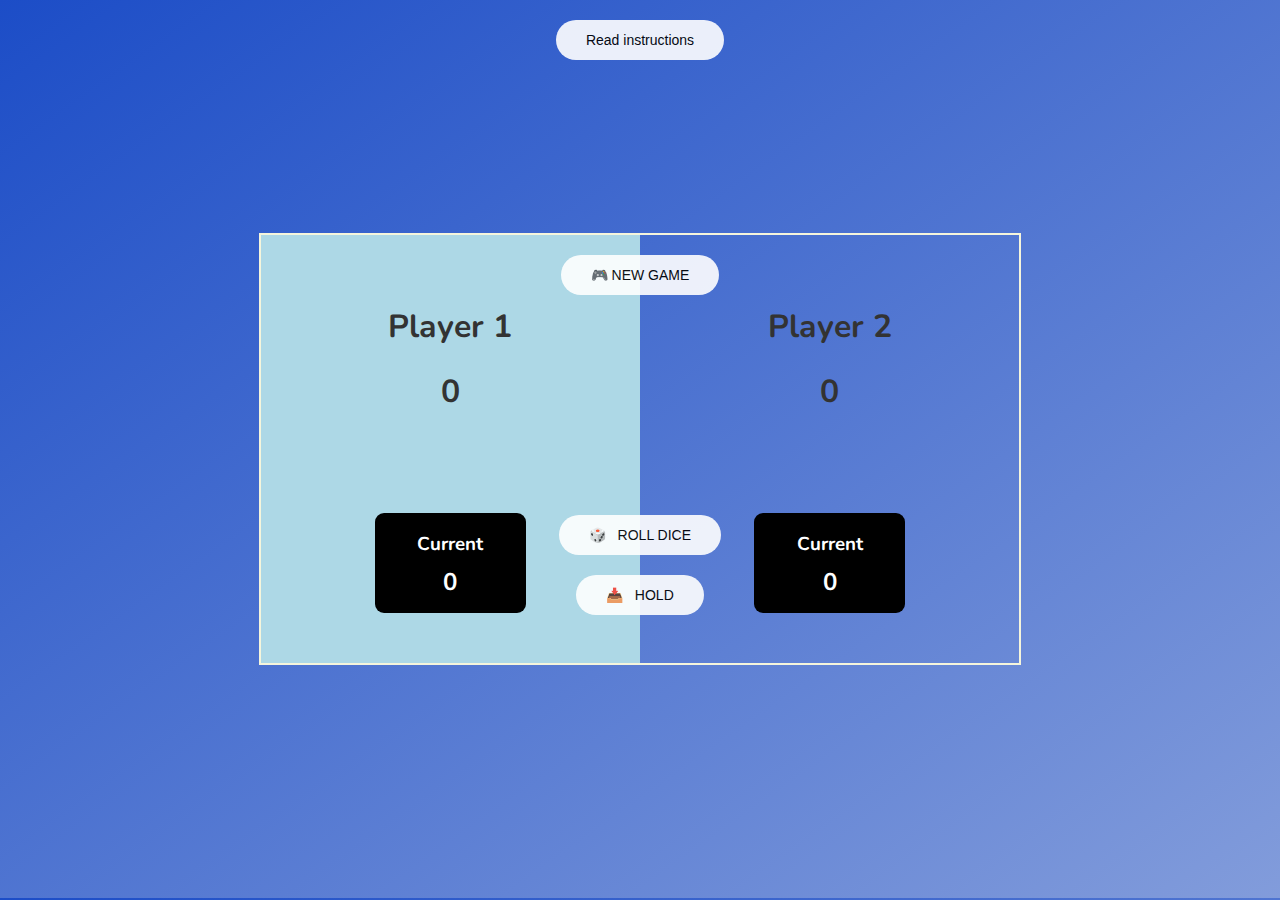
<file: Dice Game/index.html>
<!DOCTYPE html>
<html lang="en">
<head>
    <meta charset="UTF-8">
    <meta name="viewport" content="width=device-width, initial-scale=1.0">
    <title>Dice Game</title>
    <link rel="stylesheet" href="style.css">
</head>
<body>
    <button class="btn-instructions">Read instructions</button>
    <div class="modal hiddenModal">
        <div class="modal-header">
            <div class="heading"> 
            <h2> Game Instructions </h2>
            </div>
            <div class="modal-buton">
                <button class="modal-close">&times;</button>
            </div>
            
        </div>
        <div class="modal-content">
            <hr>
            <ol>
                <li>This is a 2 player game</li>
                <li>The player who first scores 50 points will win</li>
                <li>Player 1 will always start the game</li>
                <li>The player will roll the dice by clicking 'Roll Dice' button</li>
                <li>The number shown on the dice will be added to the current score of the player unless the player rolls the number 1</li>
                <li>If the rolled dice has a value of 1 then the player will lose all of his/her current score and now it's the turn of second player</li>
                <li>Player can avoid losing the score by clicking the hold button which will add the current score to the main score of the player</li>
                <li>Now even if the player rolls the number 1, the main score will not be changed</li>
                <li>When the hold button is pressed, other player will play the game</li>
                <li>You can always restart the game by pressing the 'New Game' button </li>



            </ol>
        </div>

    </div>
    <div class="box">
        <button class="btn-newGame">🎮 NEW GAME</button>
        <img class="dice-img" src="dice-2.png" alt="">
        <button class="btn-RollDice">🎲 &nbsp; ROLL DICE</button>
        <button class="btn-hold">📥 &nbsp; HOLD</button>
        
        <div class="box0 active">
            <h1 class="headings">Player 1</h1>
            <h2 class="winner0">Winner 🎉🎉</h2>
            <h1 class="score-p0">0</h1>
            <div class="wrap">
                <div class="current p1">
                    <h3>Current</h3>
                    <h2 class="p0-current">0</h2>
                </div>
            </div>
           
        </div>
        <div class="box1">
            <h1 class="headings">Player 2</h1>
            <h2 class="winner1">Winner 🎉🎉</h2>

            <h1 class="score-p1">0</h1>
            <div class="wrap">
                <div class="current p2">
                    <h3>Current</h3>
                    <h2 class="p1-current">0</h2>
                </div>
            </div>
           
        </div>
    </div>

    <script src="script.js"></script>
</body>
</html>
</file>
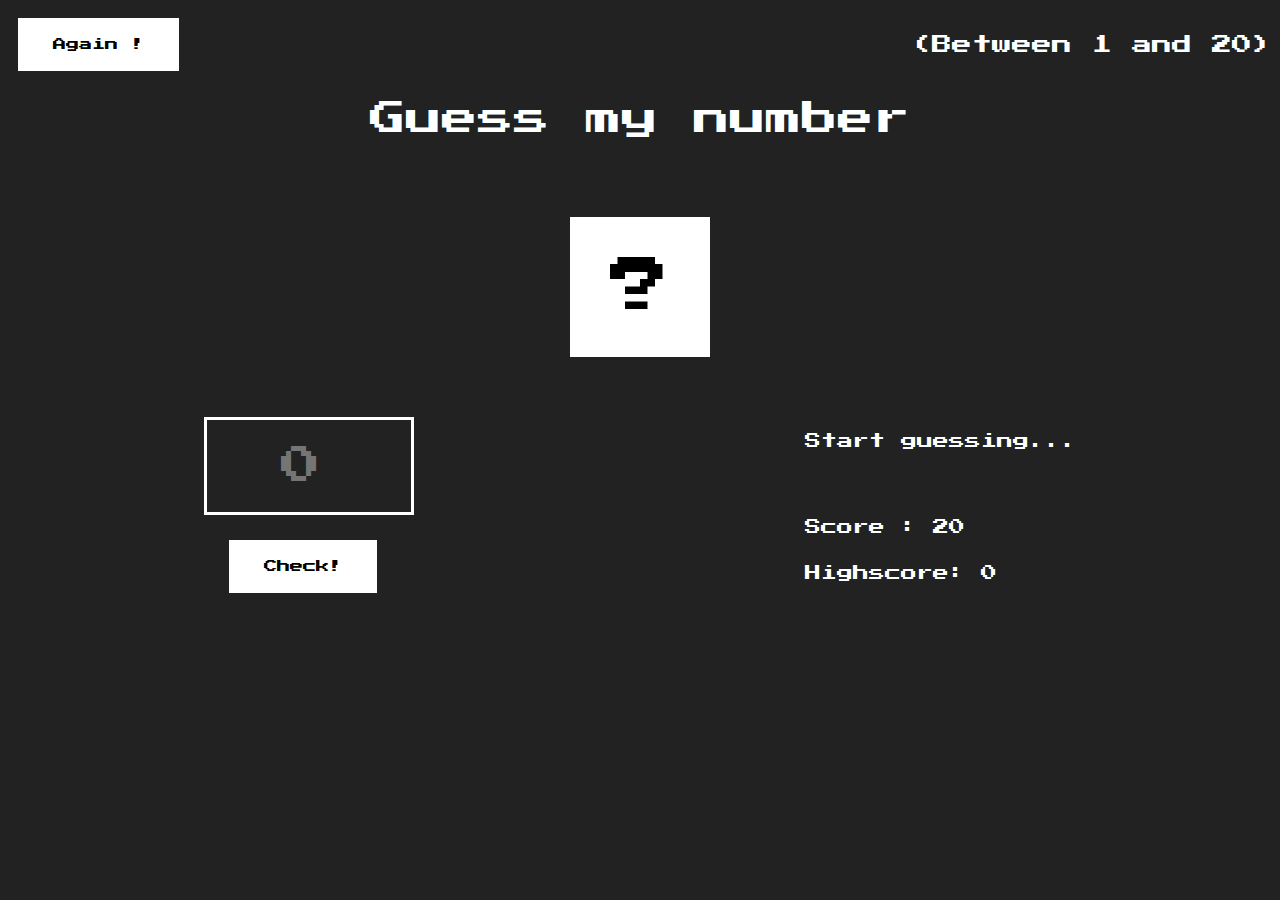
<file: Guess my Number Game/index.html>
<!DOCTYPE html>
<html lang="en">
  <head>
    <meta charset="UTF-8" />
    <meta name="viewport" content="width=device-width, initial-scale=1.0" />
    <link rel="stylesheet" href="style.css" />
    <title>Document</title>
  </head>
  <body>
    <div>
      <div class="top">
        <div class="again">
          <button class="btn-again">Again !</button>
        </div>
        <div class="between"><p>(Between 1 and 20)</p></div>
      </div>
      <div class="guess">Guess my number</div>
      <div class="number"><p id="question">?</p></div>
      <div class="main">
        <div class="left">
          <input  class="inputGuess" type="number" name="inputNumber" placeholder="0" id="inputNumber" /> <br>
          <button class="btn-check">Check!</button>
        </div>
        <div class="right">
          <p class="message">Start guessing...</p>
          <p class="label-score">Score : <span class="score">20</span></p>
          <p class="label-highscore">Highscore: <span class="highscore">0</span></p>
        </div>
      </div>
    </div>

    <script src="script.js"></script>
  </body>
</html>
</file>
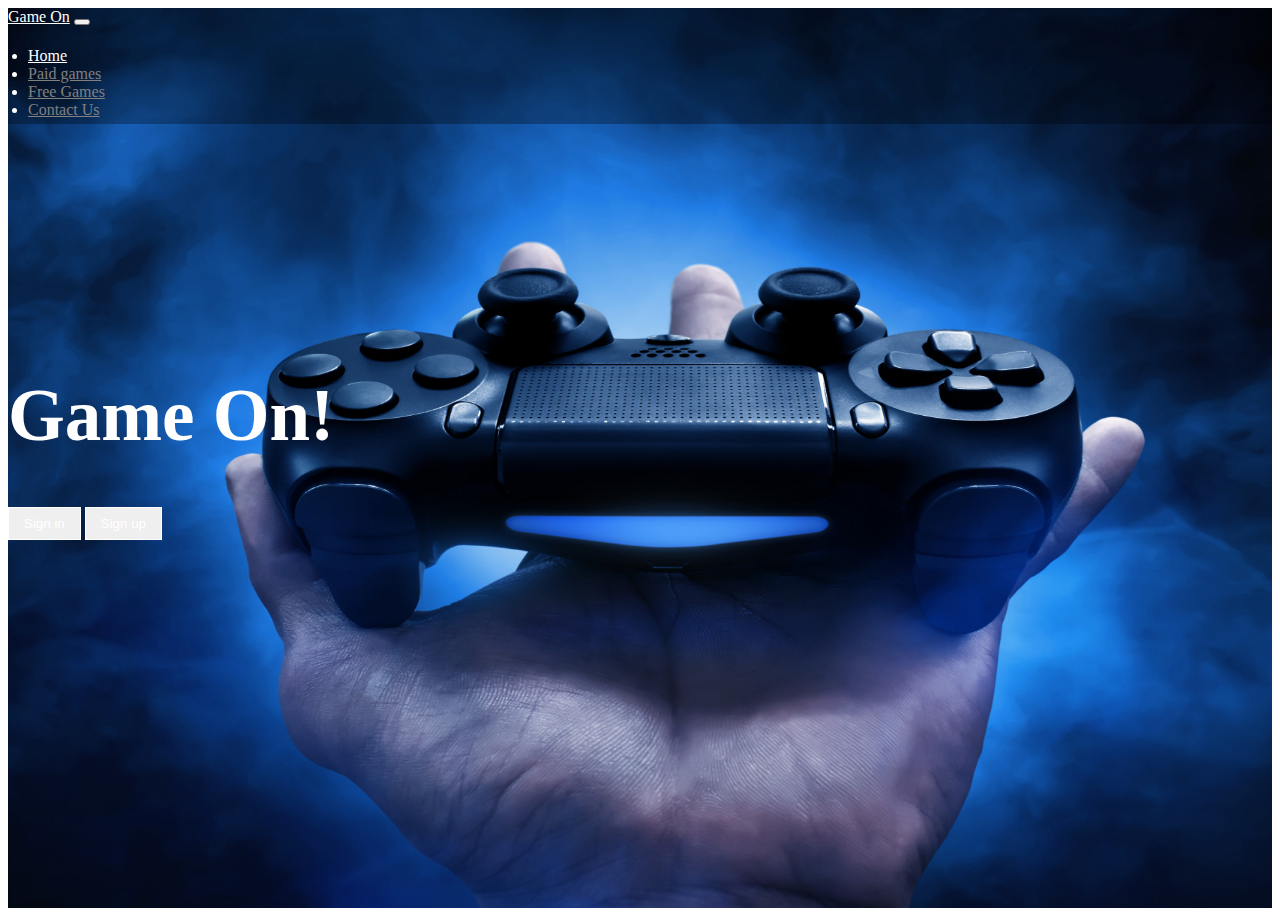
<file: 1st Website/1stwebsite.html>
<!DOCTYPE html>
<html lang="en" dir="ltr">
  <head>
    <meta charset="utf-8">
    <title>GAME ON!</title>

    <link href="https://cdn.jsdelivr.net/npm/bootstrap@5.2.0/dist/css/bootstrap.min.css" rel="stylesheet" integrity="sha384-gH2yIJqKdNHPEq0n4Mqa/HGKIhSkIHeL5AyhkYV8i59U5AR6csBvApHHNl/vI1Bx" crossorigin="anonymous">

    <link rel="stylesheet" href="1stwebsite.css">
  </head>
  <body>



    <section id="Home-page">
      <section id="navbar-sec">
        <nav class="navbar navbar-expand-md navbar-dark ">

          <div class="container-fluid">

            <a class="navbar-brand" href="#">Game On</a>
            <button class="navbar-toggler" data-bs-toggle="collapse" data-bs-target="#navbarSupportedContent" type="button" name="button">
            <span class="navbar-toggler-icon"></span>
            </button>
            <div class="collapse navbar-collapse" id="navbarSupportedContent">
              <ul class="navbar-nav ">
                <li class="nav-item"> <a class="nav-link active" href="1stwebsite.html">Home</a> </li>
                <li class="nav-item"> <a class="nav-link" href="1st-w-paidgames.html">Paid games</a> </li>
                <li class="nav-item"> <a class="nav-link" href="1st-w-freegames.html">Free Games</a> </li>
                <li class="nav-item"> <a class="nav-link" href="1st-w-contactus.html">Contact Us</a> </li>
              </ul>

            </div>
          </div>
        </nav>

      </section>
      <div class="container">
        <div class="row">
          <div class="col-md-12 text-center">
            <h1>Game On!</h1>
            <button type="button" class="btn btn-outline-secondary">Sign in</button>
            <button id="myBtn" type="button" class="btn btn-outline-secondary">Sign up</button>
          </div>

        </div>





      </div>
    </section>




















<script src="https://cdn.jsdelivr.net/npm/bootstrap@5.2.0/dist/js/bootstrap.bundle.min.js" integrity="sha384-A3rJD856KowSb7dwlZdYEkO39Gagi7vIsF0jrRAoQmDKKtQBHUuLZ9AsSv4jD4Xa" crossorigin="anonymous"></script>
  </body>
</html>
</file>
<file: Dice Game/style.css>
@import url('https://fonts.googleapis.com/css2?family=Nunito&display=swap');

body {
    font-family: 'Nunito', sans-serif;
    font-weight: 400;
    height: 98vh;
    color: #333;
    background-image: linear-gradient(to top left, #829cdb 0%, #1c4dc7 100%);
    display: flex;
    align-items: center;
    justify-content: center;
  }

  .box{
    position: relative;
    display: flex;
    text-align: center;
    justify-content: space-around;
    align-items: center;
    width: 60%;
    border: 2px solid beige;
  }

  .active{
    background-color: lightblue;
    transition: 0.9s ease;
  }

  .box0{
    
    width: 100%;
    height: 100%;
  }

  .box1{
    
    width: 100%;
    height: 100%;
    
  }

  .current{
    color: white;
    background-color: black;
    text-align: center;
    width: 40%;
    height: 100px;
    border-radius: 9px;
  }

  .current h2{
    margin-top: -10px;
  }

  .wrap{
    margin-top: 100px;
    display: flex;
    justify-content: center;
    align-items: center;
    margin-bottom: 50px;
  }

  .headings{
    margin-top: 70px;
  }

  .btn-newGame{
    background-color: white;
    position: absolute;
    top: 20px;
    padding: 12px 30px;
    border: none;
    opacity: 0.9;
    border-radius: 20px;
    font-size: 14px;
    cursor: pointer;
  }

  .btn-RollDice{
    background-color: white;
    position: absolute;
    top: 280px;
    padding: 12px 30px;
    border: none;
    opacity: 0.9;
    border-radius: 20px;
    font-size: 14px;
    cursor: pointer;

  }

  .btn-RollDice:hover{
    top: 281px;
  }

  .btn-hold{
    background-color: white;
    position: absolute;
    top: 340px;
    padding: 12px 30px;
    border: none;
    opacity: 0.9;
    border-radius: 20px;
    font-size: 14px;
    cursor: pointer;

  }

  .btn-hold:hover{
    top:341px;
  }


  .btn-instructions{
    background-color: white;
    position: absolute;
    top: 20px;
    padding: 12px 30px;
    border: none;
    opacity: 0.9;
    border-radius: 20px;
    font-size: 14px;
    cursor: pointer;

  }

  .dice-img{
    position: absolute;
    width: 80px;
    top: 120px;
  }

  .hidden{
    display: none;
  }

  .player-winner{
    background-color: #2f2f2f;
    color: white;
  }

  .winner0{
    display: none;
  }
  
  .winner1{
    display: none;
  }

  .modal{
    
    background-color: white;
    position: absolute;
    top:120px;
    z-index: 100;
    width: 40%;
    
  }

  .modal-close{
    background-color: white;
    border: none;
    font-size: 30px;
    margin-right: 20px;
    cursor: pointer;
  }

  .modal-header{
    display: flex;
    justify-content: space-between;
    align-items: center;
  }

  .heading h2{
    margin-left: 20px;
  }

  .modal-content{
    padding: 10px;
  }

  .hiddenModal{
    display: none;
    transition: 0.7s ease;
  }
  @media screen and (max-width: 1200px) {
    .box{
      width: 80%;
    }
  }

  @media screen and (max-width: 700px) {
    .box{
      width: 100%;
    }
  }
</file>
<file: Guess my Number Game/style.css>
@import url('https://fonts.googleapis.com/css?family=Press+Start+2P&display=swap');

body{
    background-color: #222;
    font-family: 'Press Start 2P', sans-serif;
}
.top{
    display: flex;
    justify-content: space-between;
    align-items: center;
    font-size: 20px;
    color: white;
}
.btn-again{
    font-family: 'Press Start 2P', sans-serif;
    color: black;
    background-color: white;
    border: none;
    padding: 20px 35px;
    margin: 10px;
}

.btn-again:hover{
    cursor: pointer;
    background-color: #ccc;

}

.guess{
    text-align: center;
    font-size: 36px;
    margin: 20px 0;
    color: white;
}
.number{
    display: flex;
    justify-content: center;
}
#question{
   
    font-size: 60px;
    background-color: white;
    width: 140px;
    height: 140px;
    display: grid;
    justify-content: center;
    align-items: center;
}

.main{
    display: flex;
    justify-content: space-around;

}

.left input{
    height: 90px;
    width: 200px;
    border: 3px solid white;
    background-color: inherit;
    text-align: center;
    color: white;
    font-family: inherit;
    font-size: 40px;
}

.btn-check{
    font-family: 'Press Start 2P', sans-serif;
    color: black;
    background-color: white;
    border: none;
    padding: 20px 35px;
    margin: 25px;
}
.btn-check:hover{
    cursor: pointer;
    background-color: #ccc;
}

.right{
    color: white;
}

.label-score{
    margin-top: 70px;
}
.label-highscore{
    margin-top: 30px;
}
</file>
<file: 1st Website/1stwebsite.css>
.navbar{
  /* opacity: 70%; */
  /* background: url('pics/4.jpg'); */
  color:white;
  background-color: rgb(0,0,0,0.3);

}

.navbar-brand{
  color: white;
}
.navbar-brand:hover{
  color: white;
}
.navbar-nav{
  margin-left: auto;
  margin-right: 30px;
  padding: 5px 20px;
}
.nav-item{
  color: white;
}

.nav-link{
  color: gray !important;
}

.nav-link.active{
  color: white !important;
}
.nav-link:hover{
  color: white !important;
}

#Home-page{
    background: url('pics/4.jpg') no-repeat;
    height: 100vh;
    background-size: cover;
    background-position: center;
}

#Home-page h1{
  color: white;
  margin-top: 350px;

  font-size: 73px;
  font-family: Times;
}
#Home-page .btn-outline-secondary{
  color: white;
  border: 1px solid white;

}

#Home-page .btn-outline-secondary:hover{
color: black;
background: white;
transition: 0.6s ease;
}



.modal {
  display: none; /* Hidden by default */
  position: fixed; /* Stay in place */
  z-index: 1; /* Sit on top */
  left: 0;
  top: 0;
  width: 100%; /* Full width */
  height: 100%; /* Full height */
  overflow: auto; /* Enable scroll if needed */
  background-color: rgb(0,0,0); /* Fallback color */
  background-color: rgba(0,0,0,0.4); /* Black w/ opacity */
}

/* Modal Content/Box */
.modal-content {
  background-color: #fefefe;
  margin: 15% auto; /* 15% from the top and centered */
  padding: 20px;
  border: 1px solid #888;
  width: 80%; /* Could be more or less, depending on screen size */
}

/* The Close Button */
.close {
  color: #aaa;
  float: right;
  font-size: 28px;
  font-weight: bold;
}

.close:hover,
.close:focus {
  color: black;
  text-decoration: none;
  cursor: pointer;
}



@media screen and (max-width: 2100px) {


  #Home-page h1{
    font-size: 93px;
     margin-left: 20px;
  }
  #Home-page .btn-outline-secondary{
      left: 12;
    margin-left: 15px;
    padding: 8px 25px;
  }
}



@media screen and (max-width: 1800px) {


#Home-page h1{
margin-top: 250px;
  font-size: 83px;
   margin-left: 20px;
}
#Home-page .btn-outline-secondary{
    left: 8;
  margin-left: 15px;
  padding: 8px 25px;
}
}


@media screen and (max-width: 1500px) {

#Home-page{
  background-size: 1500px 100vh;
}
#Home-page h1{
  margin-top: 250px;
  font-size: 73px;
     margin-left: 0;
}
#Home-page .btn-outline-secondary{
  left: 4;
  margin-left: 0px;
  padding: 8px 15px;

}
}


@media screen and (max-width: 1200px) {

#Home-page{
  background-size: 1200px 100vh;
}
#Home-page h1{
  font-size: 73px;
}
#Home-page .btn-outline-secondary{
  left: 0;
  margin-left: 0;
  padding: 4px 10px;
}
}



@media screen and (max-width: 992px) {

  #Home-page{
    background-size: 992px 100vh;
  }
  #Home-page h1{
    font-size: 73px;
  }
}


@media screen and (max-width: 768px) {

  #Home-page{
    background-size: 768px 100vh;
  }
  #Home-page h1{
    font-size: 63px;
  }
}


@media screen and (max-width: 576px) {

  #Home-page{
    background-size: 576px 100vh;
  }
  #Home-page h1{
    font-size: 53px;
  }
}
</file>
